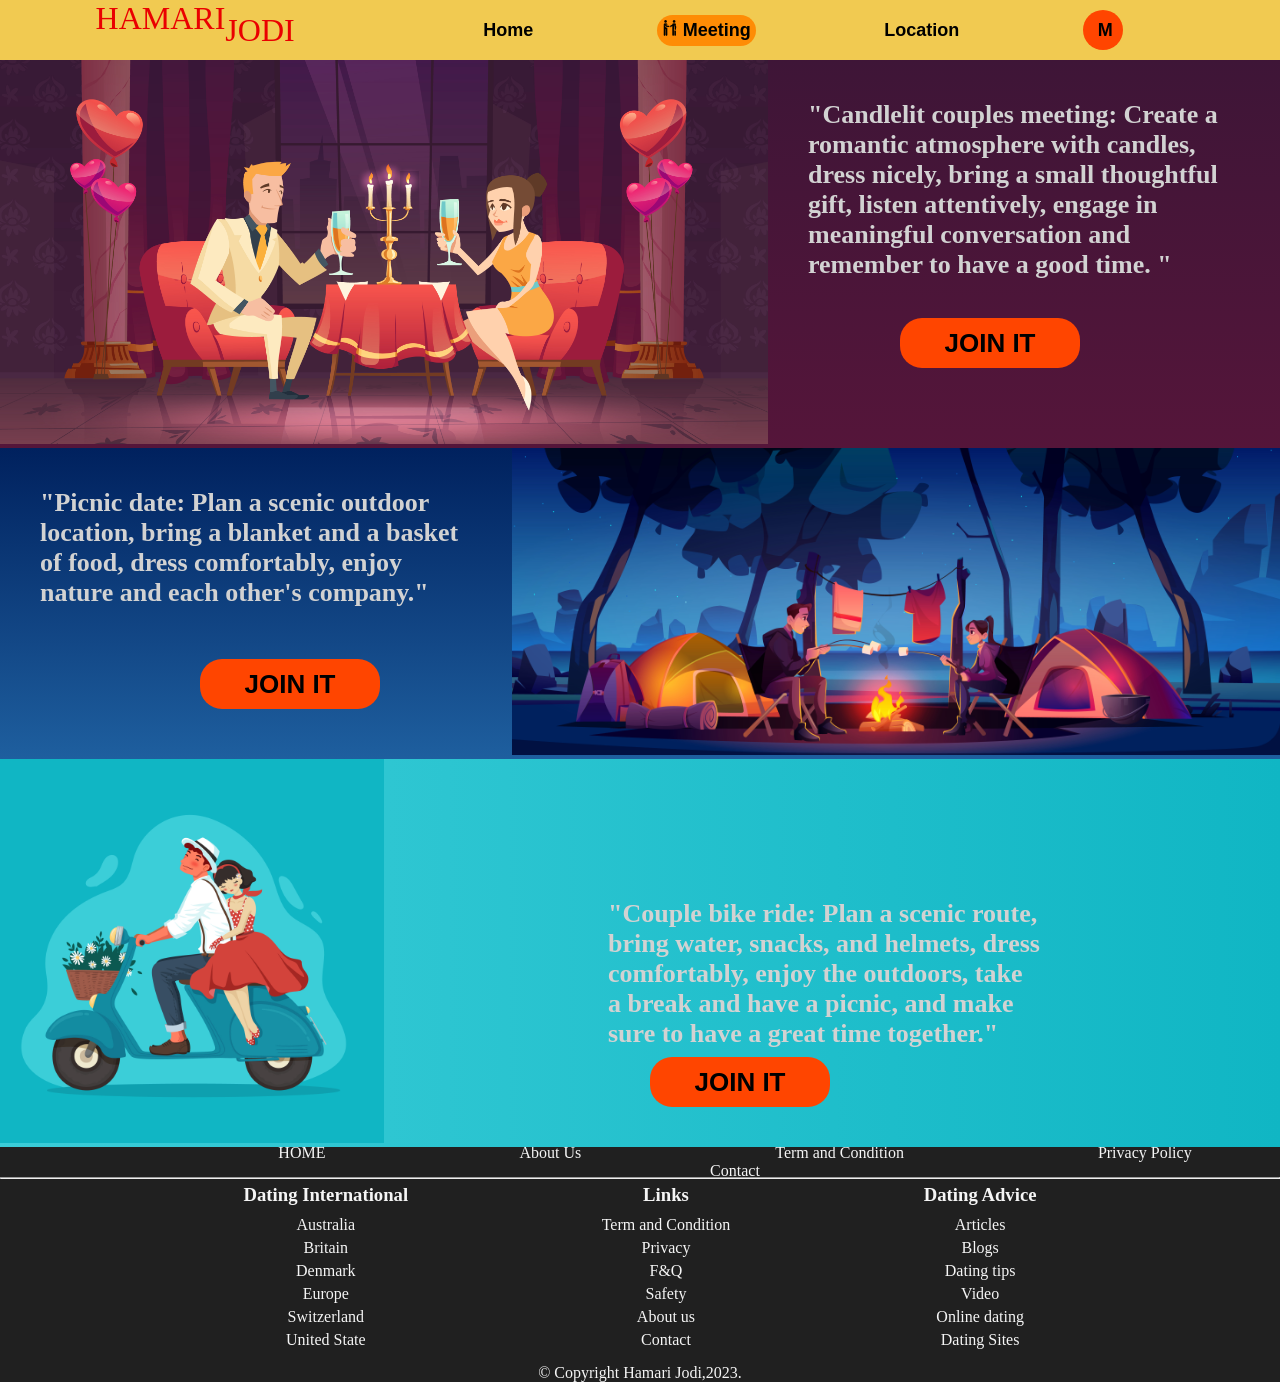
<file: real.html>
<!DOCTYPE html>
<html lang="en">
<head>
    <meta charset="UTF-8">
    <meta http-equiv="X-UA-Compatible" content="IE=edge">
    <meta name="viewport" content="width=device-width, initial-scale=1.0">
    <title>HAMARI JODI</title>
    <link rel="stylesheet" href="real.css">
    <link rel="icon" style="width: 130%;" href="./images/icon.webp">
</head>
<body>
    <div class="main_page">
        <header>
            <span><h1>HAMARI</h1></span>
            <nav class="navbar">
                <span><i class="fi fi-sr-home"></i><a href="#">Home</a></span>
                <span class="meeting"><img src="./images/meeting.png" alt=""><a href="#">Meeting</a></span>
                <span><i class="fi fi-ss-marker"></i><a href="#">Location</a></span>
                <!-- <span><i class="fi fi-br-layout-fluid"></i><a href="#">Gallery</a></span> -->
                <!-- <a href="#">CONTACT</a> -->
                <!-- <span><i class="fi fi-sr-info"></i><a href="#">About</a></span> -->
                <span class="profile"><a href="">M</a></span>
            </nav>
        </header>
        </div>
        <main>
            <div class="candle">
                <img src="./images/candle.jpg" alt="">
                <h3>"Candlelit couples meeting: Create a romantic atmosphere with candles, dress nicely, bring a small thoughtful gift, listen attentively, engage in meaningful conversation and remember to have a good time. "
                </h3>
                <button class="btn pos">JOIN IT</button>
            </div>
            <div class="picnic">
                <img src="images/picnic.jpg" alt="">
                <h3>"Picnic date: Plan a scenic outdoor location, bring a blanket and a basket of food, dress comfortably, enjoy nature and each other's company."</h3>
                <button class="btn pos1">JOIN IT</button>
            </div>
            <div class="bike">
                <img src="images/bike.jpg" alt="">
                <h3>"Couple bike ride: Plan a scenic route, bring water, snacks, and helmets, dress comfortably, enjoy the outdoors, take a break and have a picnic, and make sure to have a great time together."</h3>
                <button class="btn pos2">JOIN IT</button>
            </div>
        </main>
        <footer>
            <div class="footer-links">
                <div>
                    <a href="#">HOME</a>
                    <a href="#">About Us</a>
                    <a href="#">Term and Condition</a>
                    <a href="#">Privacy Policy</a>
                    <a href="#">Contact</a>
                </div>
            </div>
            <hr>
            <div class="footer-details">
                <div>
                    <h3>Dating International</h3>
                    <li>Australia</li>
                    <li>Britain</li>
                    <li>Denmark</li>
                    <li>Europe</li>
                    <li>Switzerland</li>
                    <li>United State</li>
                </div>
                <div>
                    <h3>Links</h3>
                    <li>Term and Condition</li>
                    <li>Privacy</li>
                    <li>F&Q</li>
                    <li>Safety</li>
                    <li>About us</li>
                    <li>Contact</li>
                </div>
                <div>
                    <h3>Dating Advice</h3>
                    <li>Articles</li>
                    <li>Blogs</li>
                    <li>Dating tips</li>
                    <li>Video</li>
                    <li>Online dating</li>
                    <li>Dating Sites</li>
                </div>
            </div>
           <p class="copyright">© Copyright Hamari Jodi,2023.</p> 
        </footer>
</body>
</html>
</file>
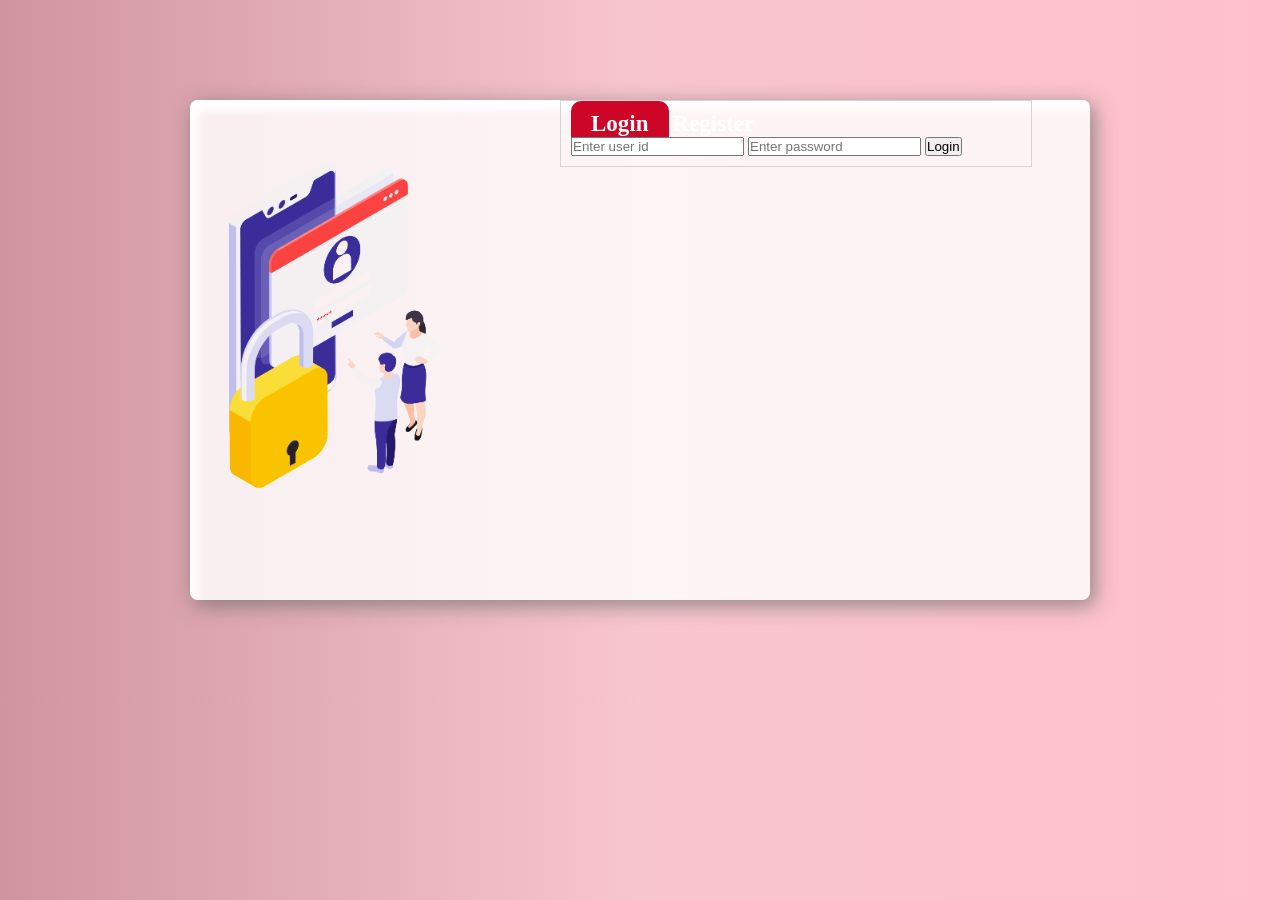
<file: code/reglog.html>
<!DOCTYPE html>
<html lang="en">
<head>
    <meta charset="UTF-8">
    <meta http-equiv="X-UA-Compatible" content="IE=edge">
    <meta name="viewport" content="width=device-width, initial-scale=1.0">
    <title>REGISTRATION LOGIN</title>
    <link rel="stylesheet" href="reglog.css">
</head>
<body>
    <div class="container">
        <div class="login">
            <div class="img">
                <img src="login.jpg" alt="">
            </div>
            <div class="log-page">
                <span class="log">Login</span>
                <span class="reg">Register</span>
                <div class="all">  
                <input type="text" required placeholder="Enter user id">
                <input type="password" required placeholder="Enter password">
                <button>Login</button>
                </div>
            </div>
        </div>
    </div>
</body>
</html>
</file>
<file: real.css>
*{
    margin: 0;
    padding: 0;
    /* font-family: 'Poppins', sans-serif; */
}
.main_page{
    /* background-image: url('./images/home-bci.jpg'); */
    width: 100%;
    position: sticky;
    top: 0;
    z-index: 2000;
    /* margin-bottom: 60px; */
    /* height: 100vh; */
    /* background-size: cover; */
    /* opacity: ; */
    /* box-shadow: inset -400px 0px 500px rgba(0, 0, 0, 0.581); */
}
.profile{
    background-color: orangered;
    padding: 5px;
    width: 30px;
    height: 30px;
    display: flex;
    justify-content: center;
    align-items: center;
    border-radius: 50%;
}
.meeting{
    background-color: rgba(255, 136, 0, 0.937);
    padding: 5px;
    border-radius: 22px;
}
header{
    display: flex;
    justify-content: space-around;
    width: 100%;
    height: 60px;
    background-color: #F1CA51;
    box-sizing: border-box;
    /* position: static; */
}
div span h1{
    position: relative;
    font-family: 'Pacifico', cursive;
    font-weight: 200;
    color: rgb(234, 0, 0);
}
div span h1::after{
    content: 'JODI';
    position: absolute;
    top: 12px;
}
div header nav{
    width: 60%;
    display: flex;
    justify-content: space-around;
    align-items: center;
    flex-direction: row;
    flex-wrap: wrap;
}
div header nav a{
    text-decoration: none;
    font-size: 18px;
    font-weight: 600;
    color: black;
    font-family: 'Poppins', sans-serif;
}
.navbar span a{
    margin-left: 5px;
}
.candle img{
    width: 60%;
}
.candle{
    width: 100%;
    background: linear-gradient(#3E1537, #55153A);
    position: relative;
}
.candle h3{
    float: right;
    width: 40%;
    padding: 40px;
    box-sizing: border-box;
    font-size: 26px;
    color: rgb(210, 210, 210);
    font-family: 'Pacifico', cursive;
}
.btn{
    width: 180px;
    height: 50px;
    font-size: 26px;
    font-weight: 600;
    border: none;
    border-radius: 22px;
    font-family: 'Poppins', sans-serif;
    background-color: orangered;
    cursor: pointer;
}
.btn:hover{
    box-shadow: 2px 3px 5px 1px black;
}
.pos{
    position: absolute;
    right: 200px;
    bottom: 80px;
}
.picnic{
    width: 100%;
    background: linear-gradient(#00215E,#1E5F9F);
    position: relative;
}
.picnic img{
    width: 60%;
}
.picnic h3{
    float: left;
    width: 40%;
    padding: 40px;
    box-sizing: border-box;
    font-size: 26px;
    color: rgb(210, 210, 210);
    font-family: 'Pacifico', cursive;
}
.pos1{
    position: absolute;
    left: 200px;
    bottom: 50px;
}
.bike{
    width: 100%;
    background: linear-gradient(to left,#10B6C4,#3BCDD8);
    position: relative;
}
.bike img{
    width: 30%;
}
.bike h3{
    float: right;
    width: 40%;
    padding: 40px;
    box-sizing: border-box;
    font-size: 26px;
    margin-top: 100px;
    margin-right: 200px;
    color: rgb(210, 210, 210);
    font-family: 'Pacifico', cursive;
}
.pos2{
    position: absolute;
    right: 450px;
    bottom: 40px;
}
footer{
    height: fit-content;
    background: rgb(32, 32, 32);
    color: whitesmoke;
    text-align: center;
}
.footer-links{
    height: 30px;
    display: flex;
    align-items: center;
}
footer a{
    text-decoration: none;
    color: whitesmoke;
    margin-left: 190px;
}
.footer-details{
    display: flex;
    justify-content: space-evenly;
    padding: 0px 50px;
    list-style:none;
    margin: 5px 0px;
}
.footer-details h3{
    margin-bottom: 10px;
    cursor: pointer;
}
.footer-details li{
    cursor: pointer;
    margin: 5px 0px;
}
.copyright{
    margin: 10px;
}
</file>
<file: code/reglog.css>
*{
    margin: 0;
    padding: 0;
}
body{
    background: linear-gradient(to right,rgb(207, 149, 159),rgb(248, 198, 207),pink);
}
.container{
    width: 900px;
    height: 500px;
    background-color: rgba(255, 255, 255, 0.821);
    margin: 100px auto;
    box-sizing: border-box;
    border-radius: 8px;
    box-shadow: inset 8px 10px 10px white,
    4px 5px 20px 1px rgba(104, 104, 104, 0.677);
    font-family: 'Aboreto', cursive;
}
.login{
    display: flex;
    
}
.log-page{
    width: 50%;
    height: 90%;
    border: 1px solid lightgray;
    padding: 10px;
}
.log-page span{
    font-size: 23px;
    font-weight: 700;
    color: white;
    /* margin-right: 190px; */
}
.log{
    background-color: rgb(205, 5, 38);
    padding: 10px 20px;
    border-radius: 10px;
}
.img{
    width: 50%;
    height: 100%;
    box-sizing: border-box;
    margin-left: -80px;
}
img{
    width: 100%;
    mix-blend-mode: darken;
}
</file>
